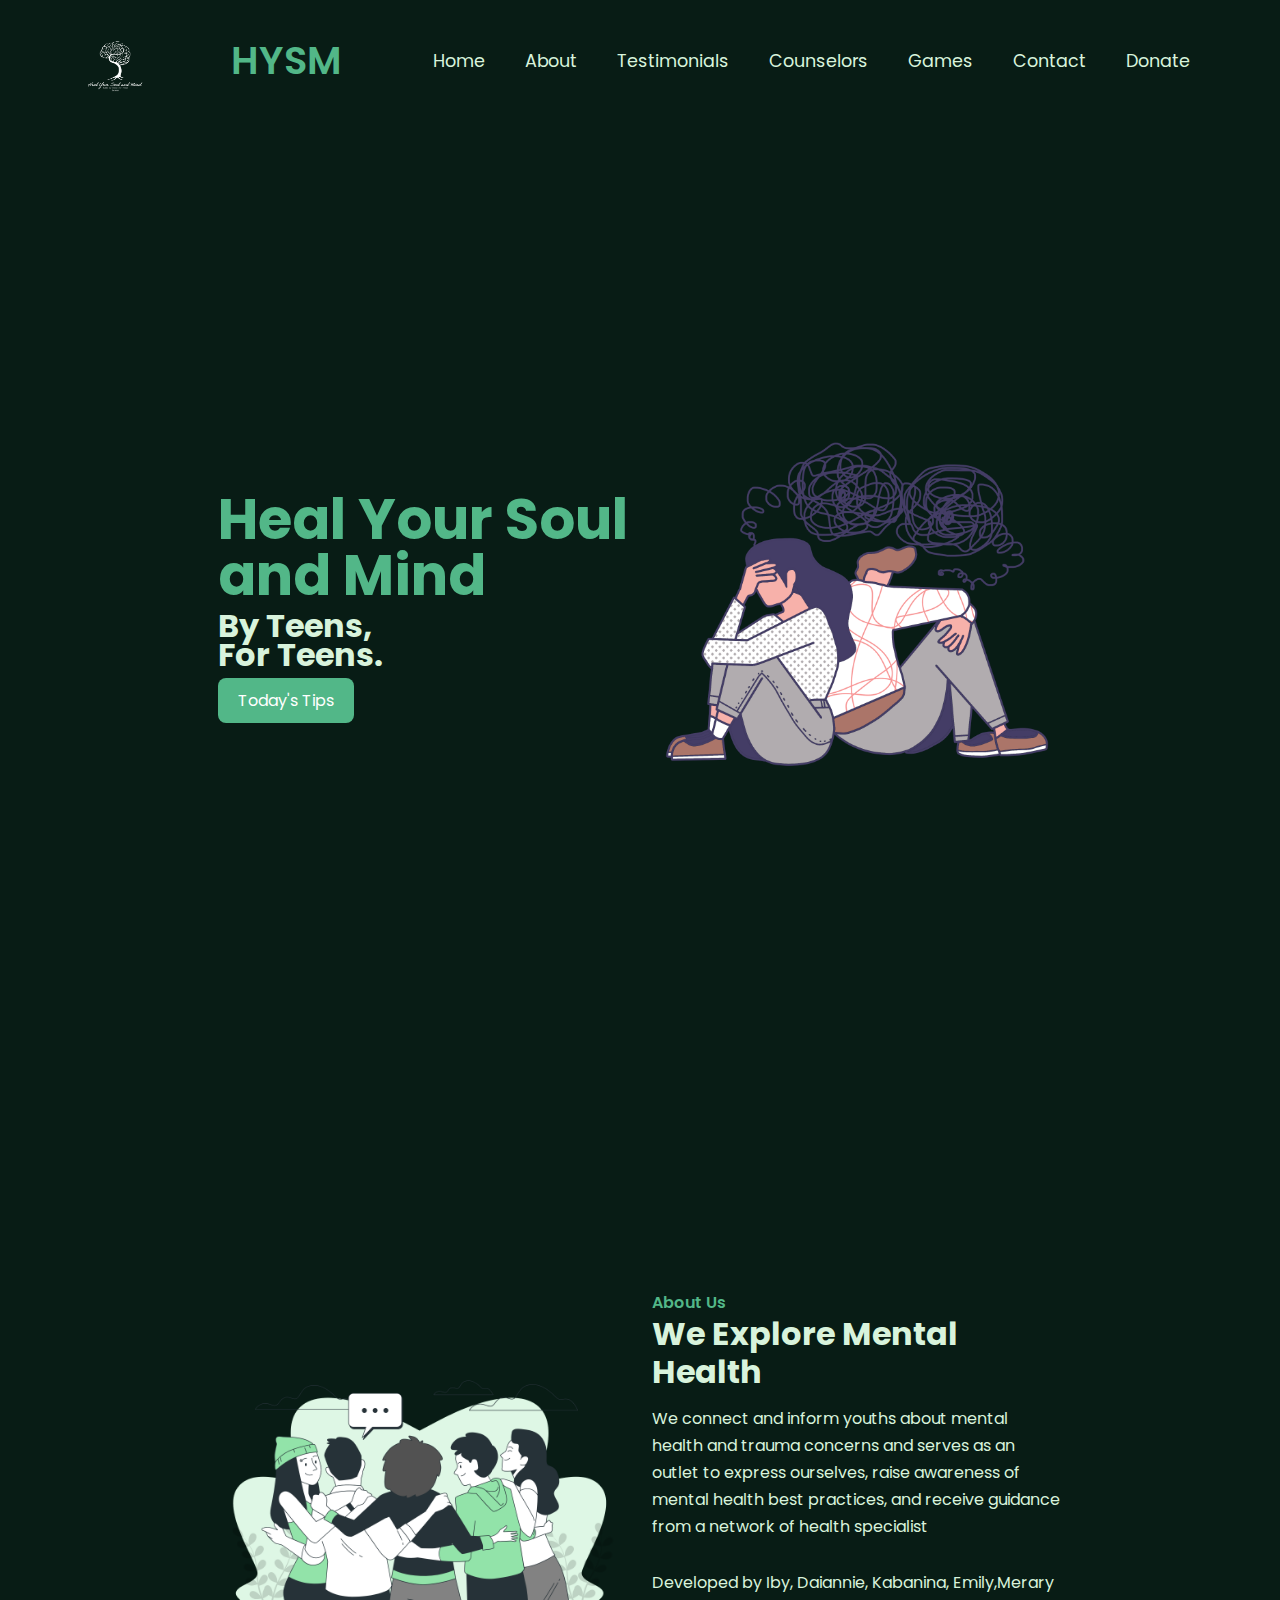
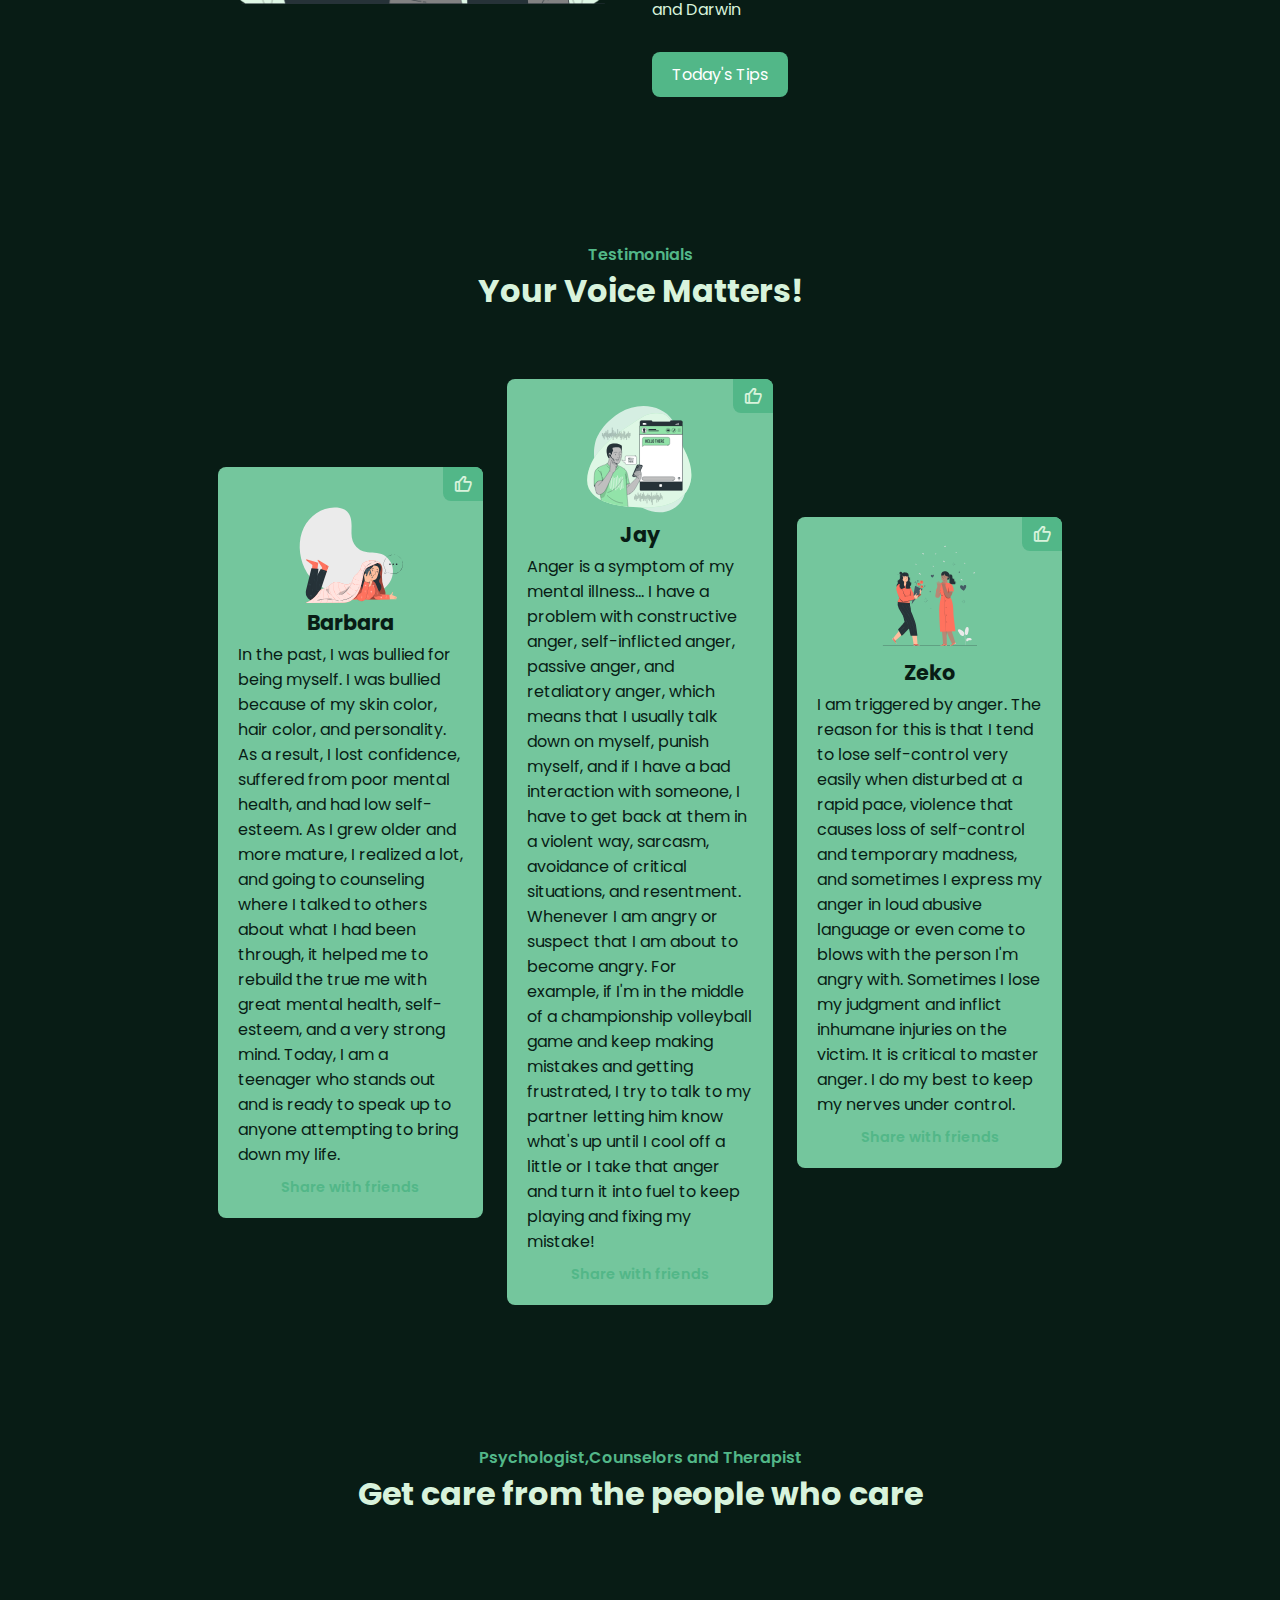
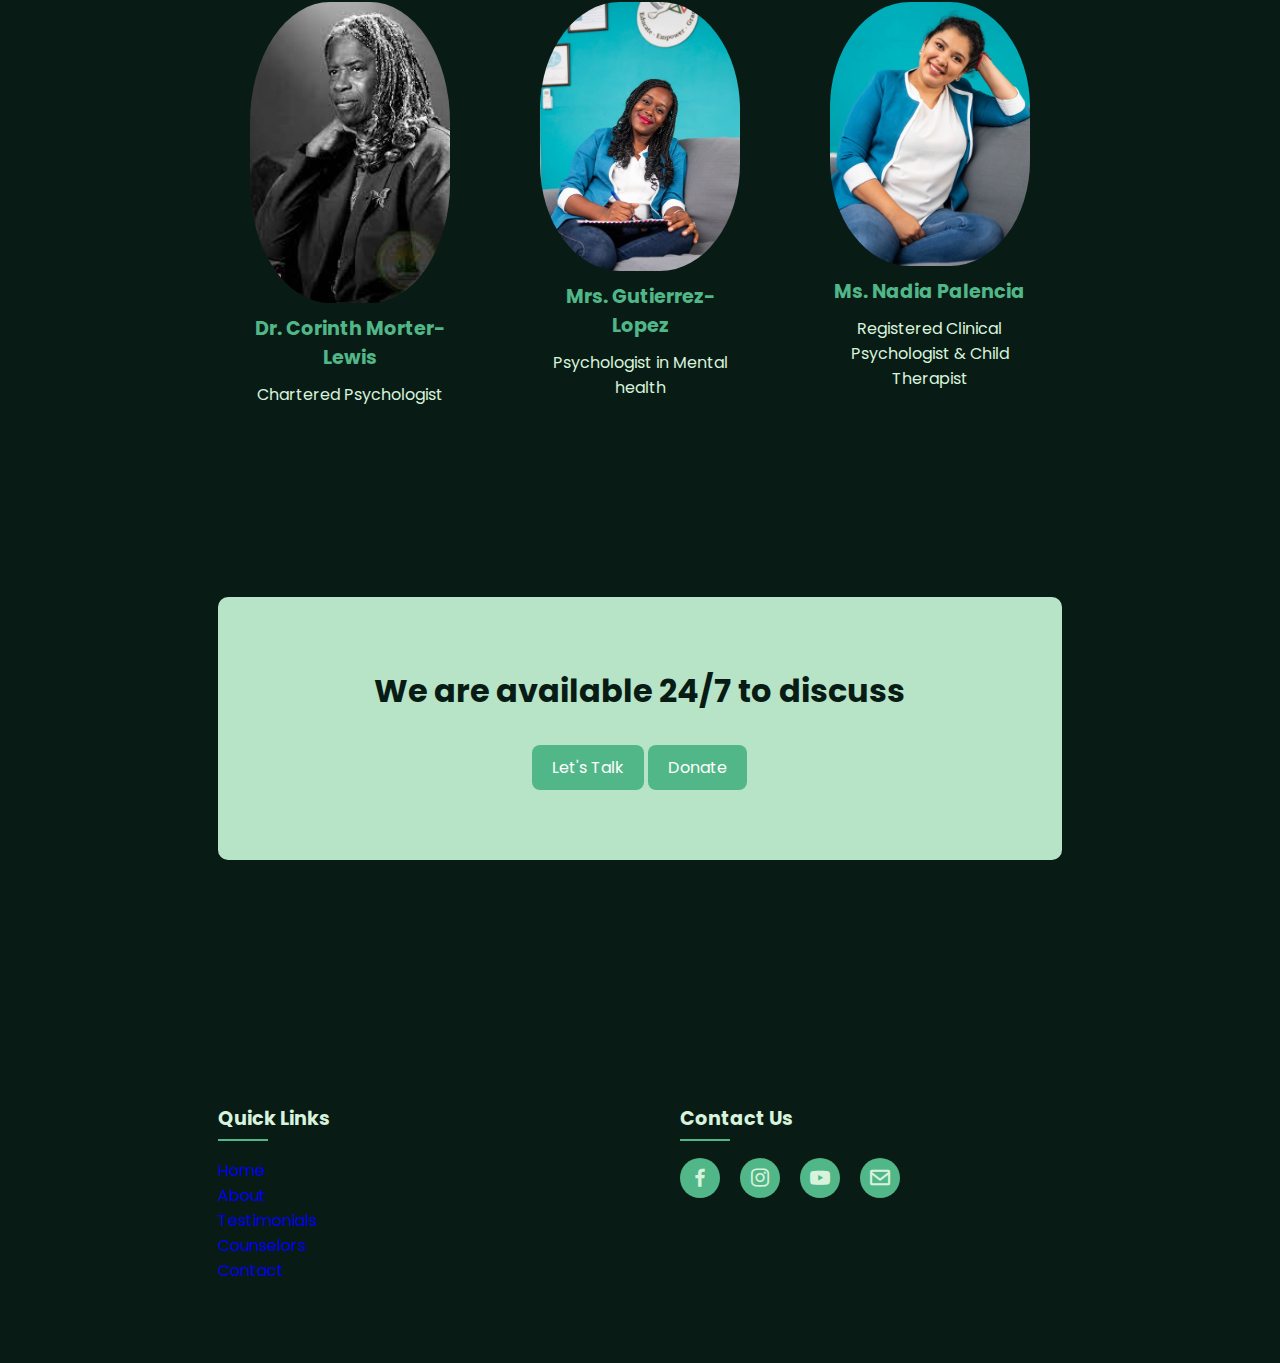
<file: index.html>
<!DOCTYPE html>
<html lang="en">
<head>
    <meta charset="UTF-8">
    <meta http-equiv="X-UA-Compatible" content="IE=edge">
    <meta name="viewport" content="width=device-width, initial-scale=1.0">
    <title>HYSM</title>
    <link rel="stylesheet" href="style.css">
    <link rel="stylesheet"
  href="https://unpkg.com/boxicons@latest/css/boxicons.min.css">
  <link rel="preconnect" href="https://fonts.googleapis.com">
<link rel="preconnect" href="https://fonts.gstatic.com" crossorigin>
<link href="https://fonts.googleapis.com/css2?family=Poppins:ital,wght@0,100;0,200;0,300;0,400;0,500;0,600;0,700;0,800;0,900;1,100;1,200;1,300;1,400;1,500;1,600;1,700;1,800;1,900&display=swap" rel="stylesheet">
</head>
<body>
    <header>
        <img src="img/hysm-logo.png" alt="hysm-logo">
        <a href="#home" class="logo"> HYSM</a>
        
        <div class="bx bx-menu" id="menu-icon"></div>
        <ul class="navbar">
            <li><a href="#home">Home</a></li>
            <li><a href="#about">About</a></li>
            <li><a href="#testimonial">Testimonials</a></li>
            <li><a href="#counselor">Counselors</a></li>
            <li><a href="games.html">Games</a></li> 
            <li><a href="#contact">Contact</a></li>  
            <li><a href="donation.html">Donate</a></li>          
        </ul>
    </header>

    <!--Home Section-->
    <section class="home" id="home">
        <div class="home-text">
            <h1>Heal Your Soul and Mind</h1>
            <h2>By Teens, <br> For Teens.</h2>
            <a href="#testimonial" class="btn">Today's Tips</a>
        </div>
        <div class="home-img">
            <img src="img/home-health.png" alt="home-health">
        </div>
    </section>

    <!--About Section-->
    <section class="about" id="about">
        <div class="about-img">
            <img src="img/about-group.png" alt="about-img">
        </div>
        <div class="about-text">
            <span>About Us</span>
            <h2>We Explore Mental Health </h2>
            <p>We connect and inform youths about mental health and trauma concerns and serves as an outlet to express ourselves, raise awareness of mental health best practices, and receive guidance from a network of health specialist</p>
            <p>Developed by Iby, Daiannie, Kabanina, Emily,Merary and Darwin </p>
            <a href="#testimonial" class="btn">Today's Tips</a>
        </div>

    </section>

    <!--Testimonials Section-->
    <section class="testimonial" id="testimonial">
        <div class="heading">
            <span>Testimonials</span>
            <h2> Your Voice Matters!</h2>
        </div>
        <div class="testimonial-container">
            <div class="box">
                <div class="box-img">
                    <img src="img/testimonial1.svg" alt="testimonial1">
                </div>
                <h2>Barbara</h2>
                <h3>In the past, I was bullied for being myself. I was bullied because of my skin color, hair color, and personality.
                    As a result, I lost confidence, suffered from poor mental health, and had low self-esteem.
                    As I grew older and more mature, I realized a lot, and going to counseling where I talked to others about what I had been through, it helped me to rebuild the true me with great mental health, self-esteem, and a very strong mind. Today, I am a teenager who stands out and is ready to speak up to anyone attempting to bring down my life.</h3>
                <span>Share with friends</span>
                <i class='bx bx-like'></i>
            </div>
            <div class="box">
                <div class="box-img">
                    <img src="img/testimonial2.svg" alt="testimonial2">
                </div>
                <h2>Jay</h2>
                <h3>Anger is a symptom of my mental illness... I have a problem with constructive anger, self-inflicted anger, passive anger, and retaliatory anger, which means that I usually talk down on myself, punish myself, and if I have a bad interaction with someone, I have to get back at them in a violent way, sarcasm, avoidance of critical situations, and resentment. Whenever I am angry or suspect that I am about to become angry. For example, if I'm in the middle of a championship volleyball game and keep making mistakes and getting frustrated, I try to talk to my partner letting him know what's up until I cool off a little or I take that anger and turn it into fuel to keep playing and fixing my mistake!</h3>
                <span>Share with friends</span>
                <i class='bx bx-like'></i>
            </div>
            <div class="box">
                <div class="box-img">
                    <img src="img/testimonial3.svg" alt="testimonial3">
                </div>
                <h2>Zeko</h2>
                <h3>I am triggered by anger. The reason for this is that I tend to lose self-control very easily when disturbed at a rapid pace, violence that causes loss of self-control and temporary madness, and sometimes I express my anger in loud abusive language or even come to blows with the person I'm angry with. Sometimes I lose my judgment and inflict inhumane injuries on the victim. It is critical to master anger. I do my best to keep my nerves under control.</h3>
                <span>Share with friends</span>
                <i class='bx bx-like'></i>
            </div>
        </div>
    </section>
    <!--Counselor's Section Happie-->
    <section class="counselor" id="counselor">
        <div class="heading">
            <span>Psychologist,Counselors and Therapist</span>
            <h2>Get care from the people who care</h2>
        </div>
        <div class="counselor-container">
            <div class="c-box">
                <img src="img/corinth.jpg" alt="doctor1">
                <h3>Dr. Corinth Morter-Lewis</h3>
                <p>Chartered Psychologist</p>
            </div>
            <div class="c-box">
                <img src="img/lopez.jpg" alt="doctor2">
                <h3>Mrs. Gutierrez-Lopez</h3>
                <p>Psychologist in Mental health</p>
            </div>
            <div class="c-box">
                <img src="img/nadia.jpg" alt="doctor3">
                <h3>Ms. Nadia Palencia</h3>
                <p>Registered Clinical Psychologist & Child Therapist</p>
            </div>
        </div>
    </section>
    <!--Action-->
    <section class="action">
        <h2>We are available 24/7 to discuss</h2>
        <a href="#contact" class="btn">Let's Talk</a>
        <a href="donation.html" class="btn">Donate</a>

    </section>

      <!--footer section-->
    <section id="contact">
        <div class="footer"> 
            <div class="main">
                <div class="col">
                    <h4>Quick Links</h4>
                    <li><a href="#home">Home</a></li>
                    <li><a href="#about">About</a></li>
                    <li><a href="#testimonial">Testimonials</a></li>
                    <li><a href="#counselor">Counselors</a></li>
                    <li><a href="#contact">Contact</a></li>  
                </div>
                <div class="col">
                    <h4>Contact Us</h4>
                    <div class="social">
                        <a href="#"><i class='bx bxl-facebook'></i></a>
                        <a href="#"><i class='bx bxl-instagram'></i></a>
                        <a href="#"><i class='bx bxl-youtube' ></i></a>
                        <a href="#"><i class='bx bx-envelope' ></i></a>
                        
                    </div>
                     
                </div>

            </div>

        </div>

    </section>

    <!--JS page    -->
    <script type="text/javascript" src="script.js"></script>


</body>
</html>
</file>
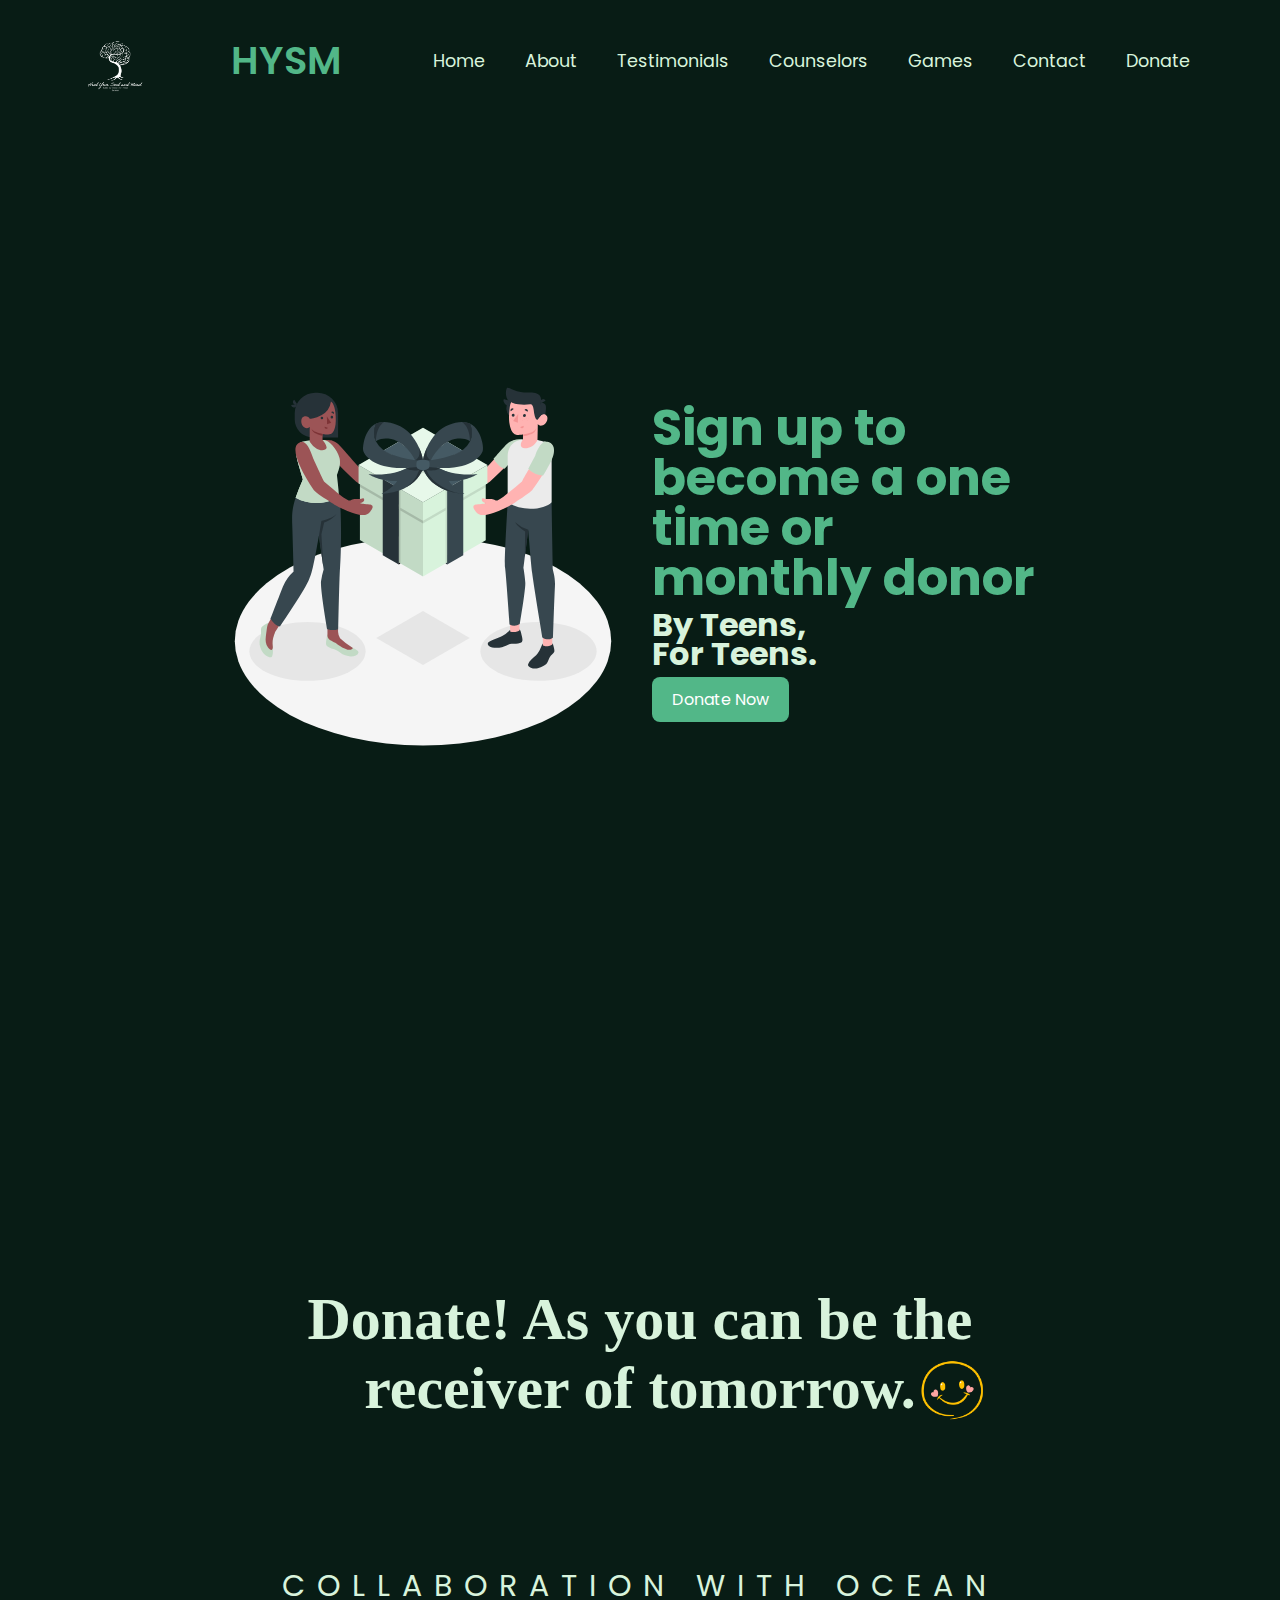
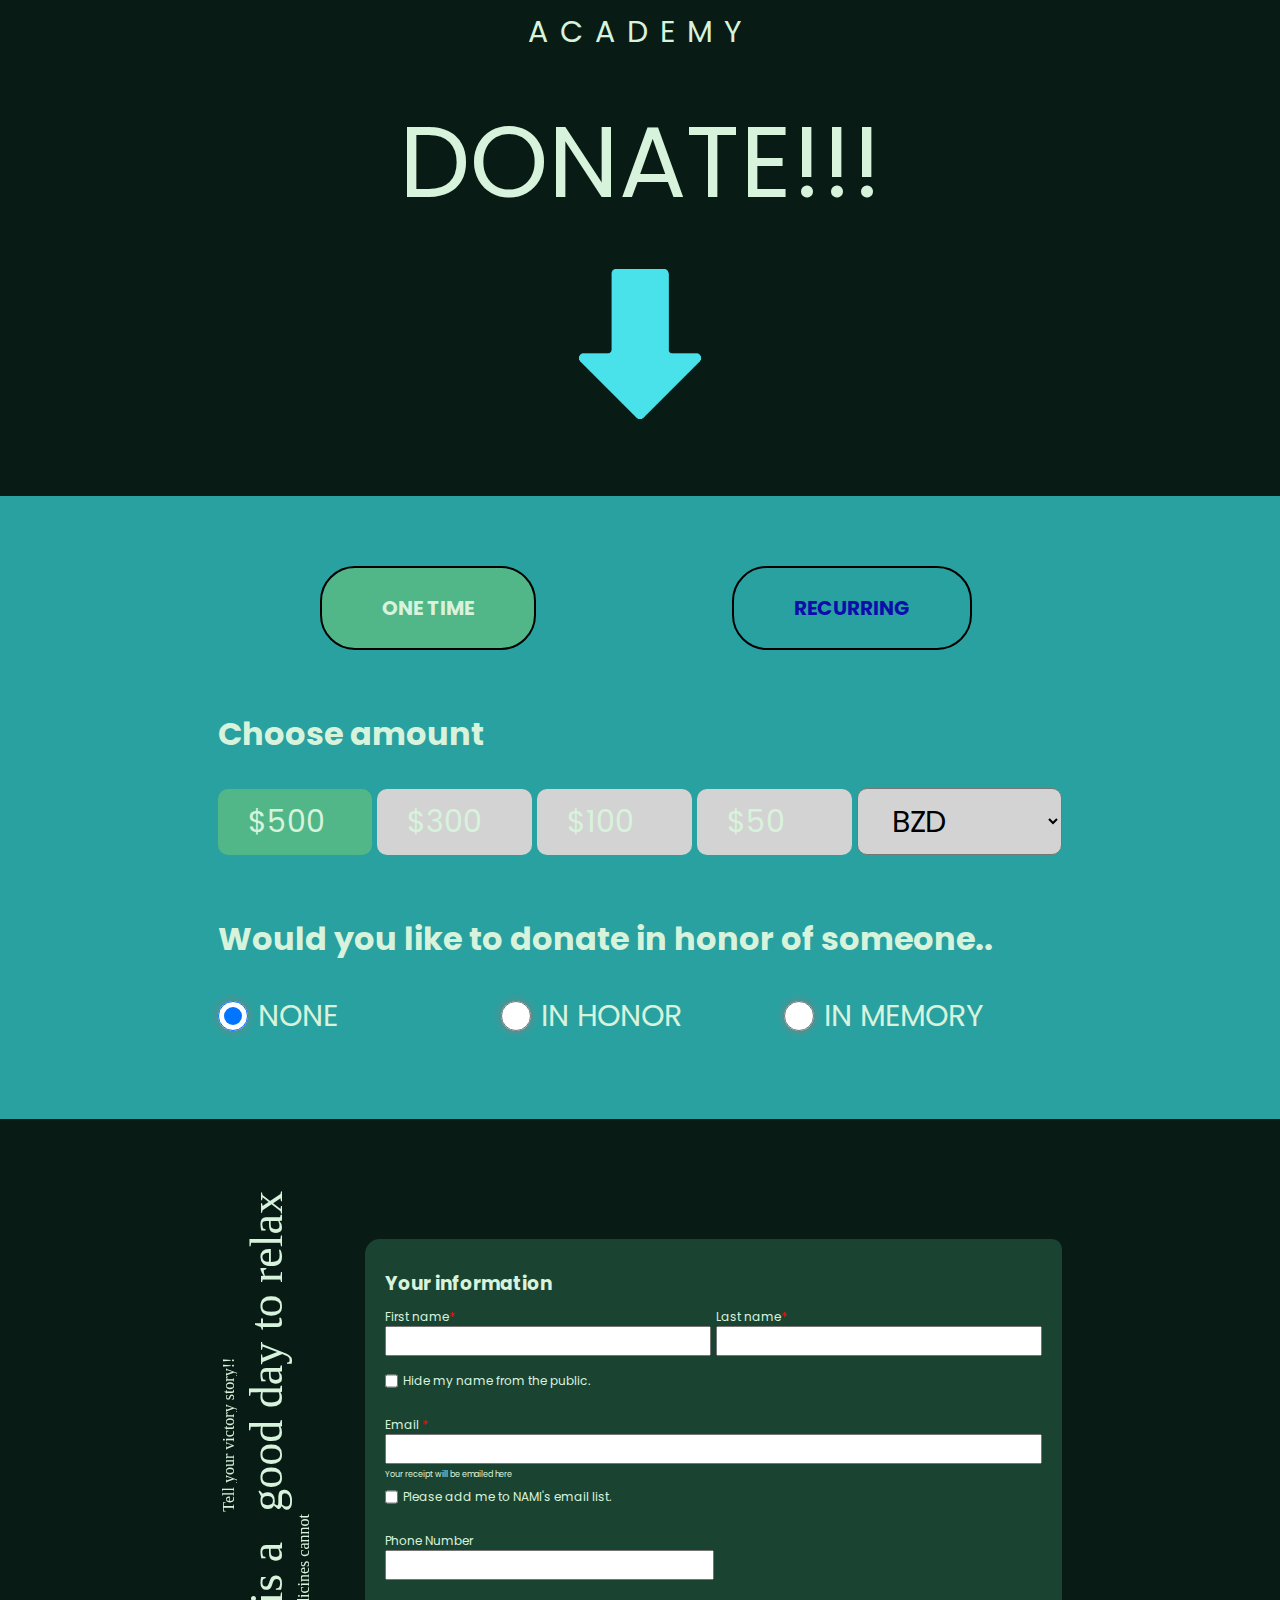
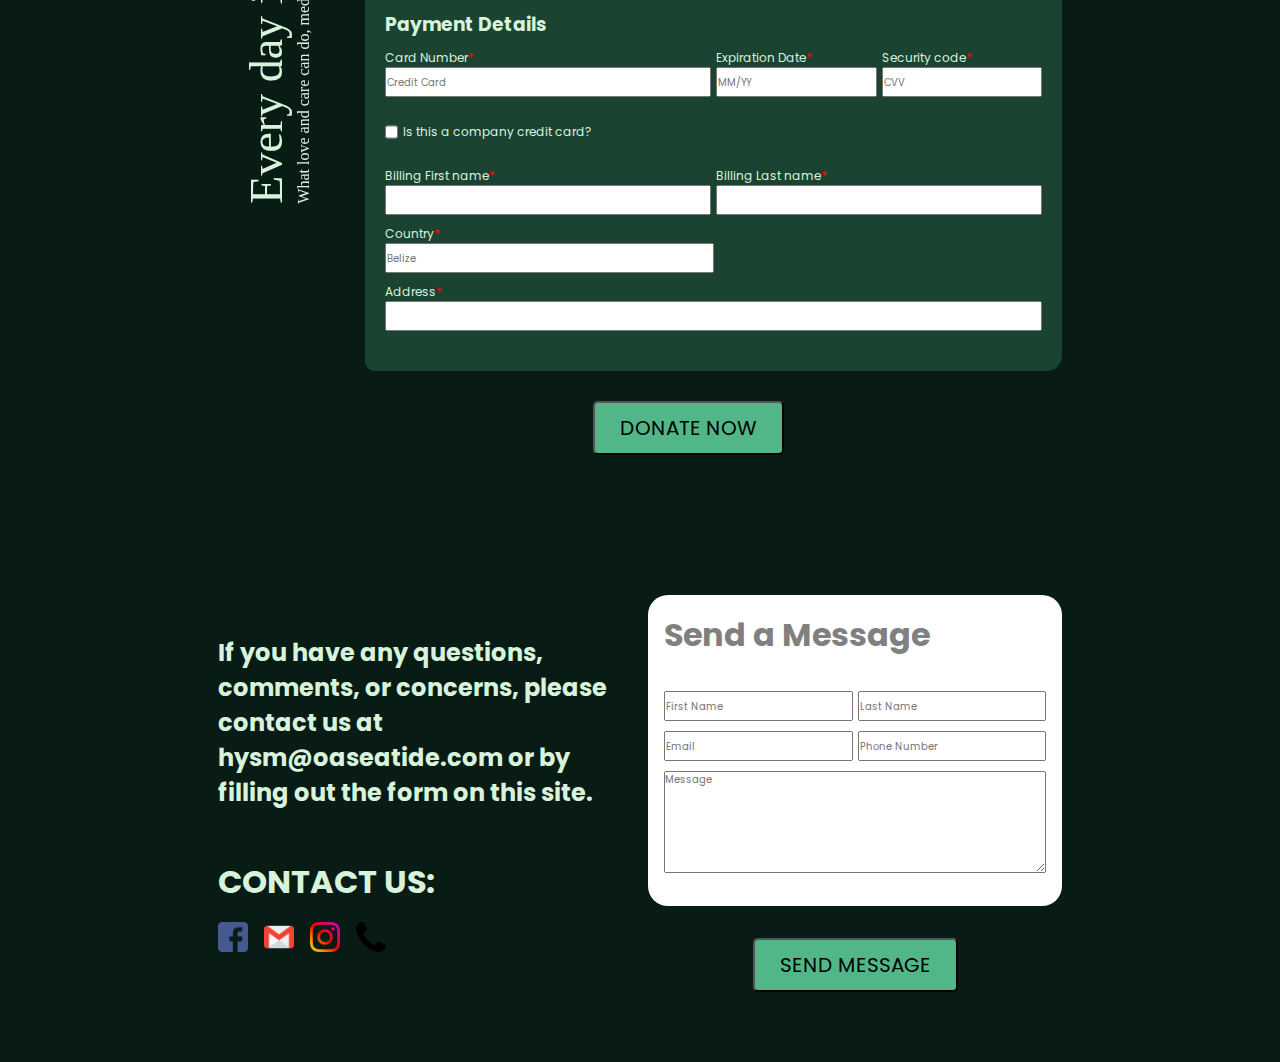
<file: donation.html>
<!DOCTYPE html>
<html lang="en">
<head>
  <meta charset="UTF-8">
  <meta http-equiv="X-UA-Compatible" content="IE=edge">
  <meta name="viewport" content="width=device-width, initial-scale=1.0">
  <title>Donation</title>
  <link rel="stylesheet" href="style.css">
  <link rel="preconnect" href="https://fonts.googleapis.com">
<link rel="preconnect" href="https://fonts.gstatic.com" crossorigin>
<link href="https://fonts.googleapis.com/css2?family=Poppins:ital,wght@0,100;0,200;0,300;0,400;0,500;0,600;0,700;0,800;0,900;1,100;1,200;1,300;1,400;1,500;1,600;1,700;1,800;1,900&display=swap" rel="stylesheet">
</head>
<body>
    <!--Nav-->
    <header>
      <img src="img/hysm-logo.png" alt="hysm-logo">
      <a href="index.html" class="logo"> HYSM</a>
        <div class="bx bx-menu" id="menu-icon"></div>
        <ul class="navbar">
            <li><a href="index.html">Home</a></li>
            <li><a href="index.html">About</a></li>
            <li><a href="index.html">Testimonials</a></li>
            <li><a href="index.html">Counselors</a></li>
            <li><a href="games.html">Games</a></li> 
            <li><a href="index.html">Contact</a></li>  
            <li><a href="donation.html">Donate</a></li>          
        </ul>
    </header>
  <!-- <main> -->
    <!--Home Section-->
    <section class="intro" id="intro">
        <div class="intro-img">
            <img src="img/gift.svg" alt="gift-picture">
        </div>
        <div class="content intro-text">
            <h1>Sign up to become a one time or monthly donor</h1>
            <h2>By Teens, <br> For Teens.</h2>
            <a href="#donation-info" class="btn">Donate Now</a>
        </div>
        
    </section>
    <!-- 2: phrase -->
    <section class="phrase">
      <div class="content">
        <p class="content__phrase">Donate! As you can be the receiver of tomorrow.
          <img src="img/smiley.png" alt="smiley">
      </div>
    </section>
    <!-- 3: collaboration -->
    <section class="collaboration">
      <div class="content">
        <p>COLLABORATION WITH OCEAN ACADEMY</p>
        <p>DONATE!!!</p>
        <img src="img/down-arrow-blue.png" alt="arrow-down-blue">
      </div>
    </section>

    <!-- 4: donation info -->
    <section class="donation-info" id="donation-info">
      <div class="content">
        <form action="">
        <div class="subscription input-group">
          <div class="input-box">
            <input type="radio" id="one-time" class="radio" name="subscription__type" checked>
            <label for="one-time">ONE TIME</label>
          </div>
          <div class="input-box">
            <input type="radio" id="recurring" class="radio" name="subscription__type">
            <label for="recurring">RECURRING</label>
          </div>        
        </div>

        <h1>Choose amount</h1>
        <div class="currency input-group">
          <div class="input-box">
            <input type="radio" id="five-hundred" class="radio" name="currency__value" checked>
            <label for="five-hundred">$500</label>
          </div>
          <div class="input-box">
            <input type="radio" id="three-hundred" class="radio" name="currency__value">
            <label for="three-hundred">$300</label>
          </div>  
          <div class="input-box">
            <input type="radio" id="one-hundred" class="radio" name="currency__value">
            <label for="one-hundred">$100</label>
          </div>  
          <div class="input-box">
            <input type="radio" id="fifty" class="radio" name="currency__value">
            <label for="fifty">$50</label>
          </div>        
          
          <select class="currency_type input-box">
            <option value="bzd">BZD</option>
            <option value="usd">USD</option>
            <option value="other">Other</option>
          </select>
        </div>

        <h1>Would you like to donate in honor of someone..</h1>
        <div class="donation-type input-group">
          <div class="input-box">
            <input type="radio" id="none" name="donation-type__description" checked>
            <label for="none">NONE</label>
          </div>
          <div class="input-box">
            <input type="radio" id="honor" name="donation-type__description">
            <label for="honor">IN HONOR</label>
          </div class="input-box">     
          <div class="input-box">
            <input type="radio" id="memory" name="donation-type__description">
            <label for="memory">IN MEMORY</label>
          </div>   
        </div>
        </form>  
      </div>
    </section>

    <!-- 5: donator info -->
    <section class="donator-info">
      <div class="content">
        <aside class="vertical">
          <table>
            <tr>
              <td class="vertical-text col-1">Tell your victory story!!</td>
              <td class="vertical-text col-2"> good day to relax</td>
              <td></td>
            </tr>
            <tr>
              <td></td>
              <td class="vertical-text col-2">Every day is a</td>
              <td class="vertical-text col-3">What love and care can do, medicines cannot</td>
            </tr>
          </table>          
        </aside>

       
        <form action="">
          <div class="donator-info__form-content">
            <h3 class="your-info">Your information</h3>
            <div class="donator-info__form-information">
              <div class="input-group">
                <div class="input-box">
                  <label for="fname">
                    First name<span class="asterisk">*</span>
                  </label><br>
                  <input type="text" id="fname" name="fname" value="" required>
                </div>
                <div class="input-box">
                  <label for="lname">
                    Last name<span class="asterisk">*</span>
                  </label><br>
                  <input type="text" id="lname" name="lname" value="" required>
                </div>
              </div>
              <div class="input-group">        
                <div class="input-box-single">
                  <input type="checkbox" id="hide-name" name="hide-name" value="">
                  <label for="hide-name"> Hide my name from the public. </label>
                </div>
              </div>
              <!-- <div></div> -->
              <div class="donator-info__form-email input-box">
                <label for="email">
                  Email <span class="asterisk">*</span>
                </label><br>
                <input type="text" id="email" name="email" value="" required><br>
                <span class="receipt-text">Your receipt will be emailed here</span>
              </div>
              <div class="input-group">
                <div class="input-box-single">
                  <input type="checkbox" id="add-me" name="add-me" value="">
                  <label for="add-me"> Please add me to NAMI's email list.</label>
                </div> 
              </div>
              <div class="input-group">
                <div class="input-box">
                  <label for="tel">Phone Number</label><br>
                  <input type="tel" id="tel" name="" value="" class="single">            
                </div> 
              </div>        
            </div>

            <h3 class="payment-details">Payment Details</h3>
            <div class="donator-info__form-payment">
              <div class="input-group">
                <div class="input-box">
                  <label for="fname">
                    Card Number<span class="asterisk">*</span>
                  </label><br>
                  <input type="text" id="card-name" name="card-name" 
                    placeholder="Credit Card" required>
                </div>
                <div class="input-box input-group">
                  <div class="input-box">
                    <label for="expiration-date">
                      Expiration Date<span class="asterisk">*</span>
                    </label><br>
                    <input type="text" id="expiration-date" name="" 
                      placeholder="MM/YY" required>
                  </div>
                  <div class="input-box">
                    <label for="security-code"> 
                      Security code<span class="asterisk">*</span>
                    </label><br>
                    <input type="text" id="security-code" name="" 
                    placeholder="CVV" required>
                  </div>
                </div>
              </div>
              <div class="input-group">
                <div class="input-box-single">
                  <input type="checkbox" id="company-cc" name="" value="">
                  <label for="company-cc"> Is this a company credit card? </label>
                </div>
              </div>
              <div class="input-group">
                <div class="input-box">
                  <label for="billing-fname">
                    Billing First name<span class="asterisk">*</span>
                  </label><br>
                  <input type="text" id="billing-fname" name="" value="" required>
                </div>
                <div class="input-box">
                  <label for="billing-lname">
                    Billing Last name<span class="asterisk">*</span>
                  </label><br>
                  <input type="text" id="billing-lname" name="" value="" required>
                </div>
              </div>
              <div class="input-group">
                <div class="input-box">
                  <label for="country">
                    Country<span class="asterisk">*</span>
                  </label><br>
                  <input type="text" id="country" name="" class="single"
                    placeholder="Belize" required>
                </div>
              </div>
              <div class="input-group">
                <div class="input-box">
                  <label for="address">
                    Address<span class="asterisk">*</span>
                  </label><br>
                  <input type="text" id="address" name="" value="" required>
                </div>
              </div>
            </div>
          </div>
          <div class="button-container">
            <button class="donate-btn" type="submit" value="Submit">DONATE NOW</button>
          </div>             
        </form>        
      </div>
    </section>

    <!-- 6: contact details -->
    <section class="contact-detail">
      <div class="content">
        <div class="contact-detail__left">
          <h2> If you have any questions, comments, or concerns, please contact us at hysm@oaseatide.com or by filling out the form on this site.
          </h2>
          <div>
            <h1>CONTACT US:</h1>
            <p class="contact-detail__icons">
              <img src="img/facebook.png" alt="facebook">
              <img src="img/gmail.png" alt="gmail">
              <img src="img/instagram.png" alt="instagram">
              <img src="img/telephone-handle-silhouette.png" alt="phone">
            </p>
          </div>
        </div>

        <div>
        <form action="" method="post" class="contact-detail__right">
          <div class="contact-detail__form-content">
            <h1>Send a Message</h1>
            <div class="input-group">
              <div class="input-box" >              
                <input type="text" id="contact-fname" name="contact-fname" 
                  value="" placeholder="First Name" required>
              </div>
              <div class="input-box">              
                <input type="text" id="contact-lname" name="contact-lname" 
                  value="" placeholder="Last Name" required>
              </div>
            </div>
            <div class="input-group">
              <div class="input-box">              
                <input type="text" id="contact-email" name="contact-email" 
                  value="" placeholder="Email" required>
              </div>
              <div class="input-box">          
                <input type="tel" id="tel" name="contact-tell" value=""  
                  placeholder="Phone Number">            
              </div> 
            </div>
            <div class="input-group">
              <div class="input-box">              
                <textarea name="contact-message" id="contact-message"  rows="5" 
                  placeholder="Message" required></textarea>
              </div>
            </div>
          </div>
          <div class="button-container">
            <button class="send-btn" type="submit">SEND MESSAGE</button>
          </div>
        </form>
        </div>
      </div>
    </section>
  <!-- </main> -->

  <!--JS page    -->
  <script type="text/javascript" src="script.js"></script>
 
</body>
</html>
</file>
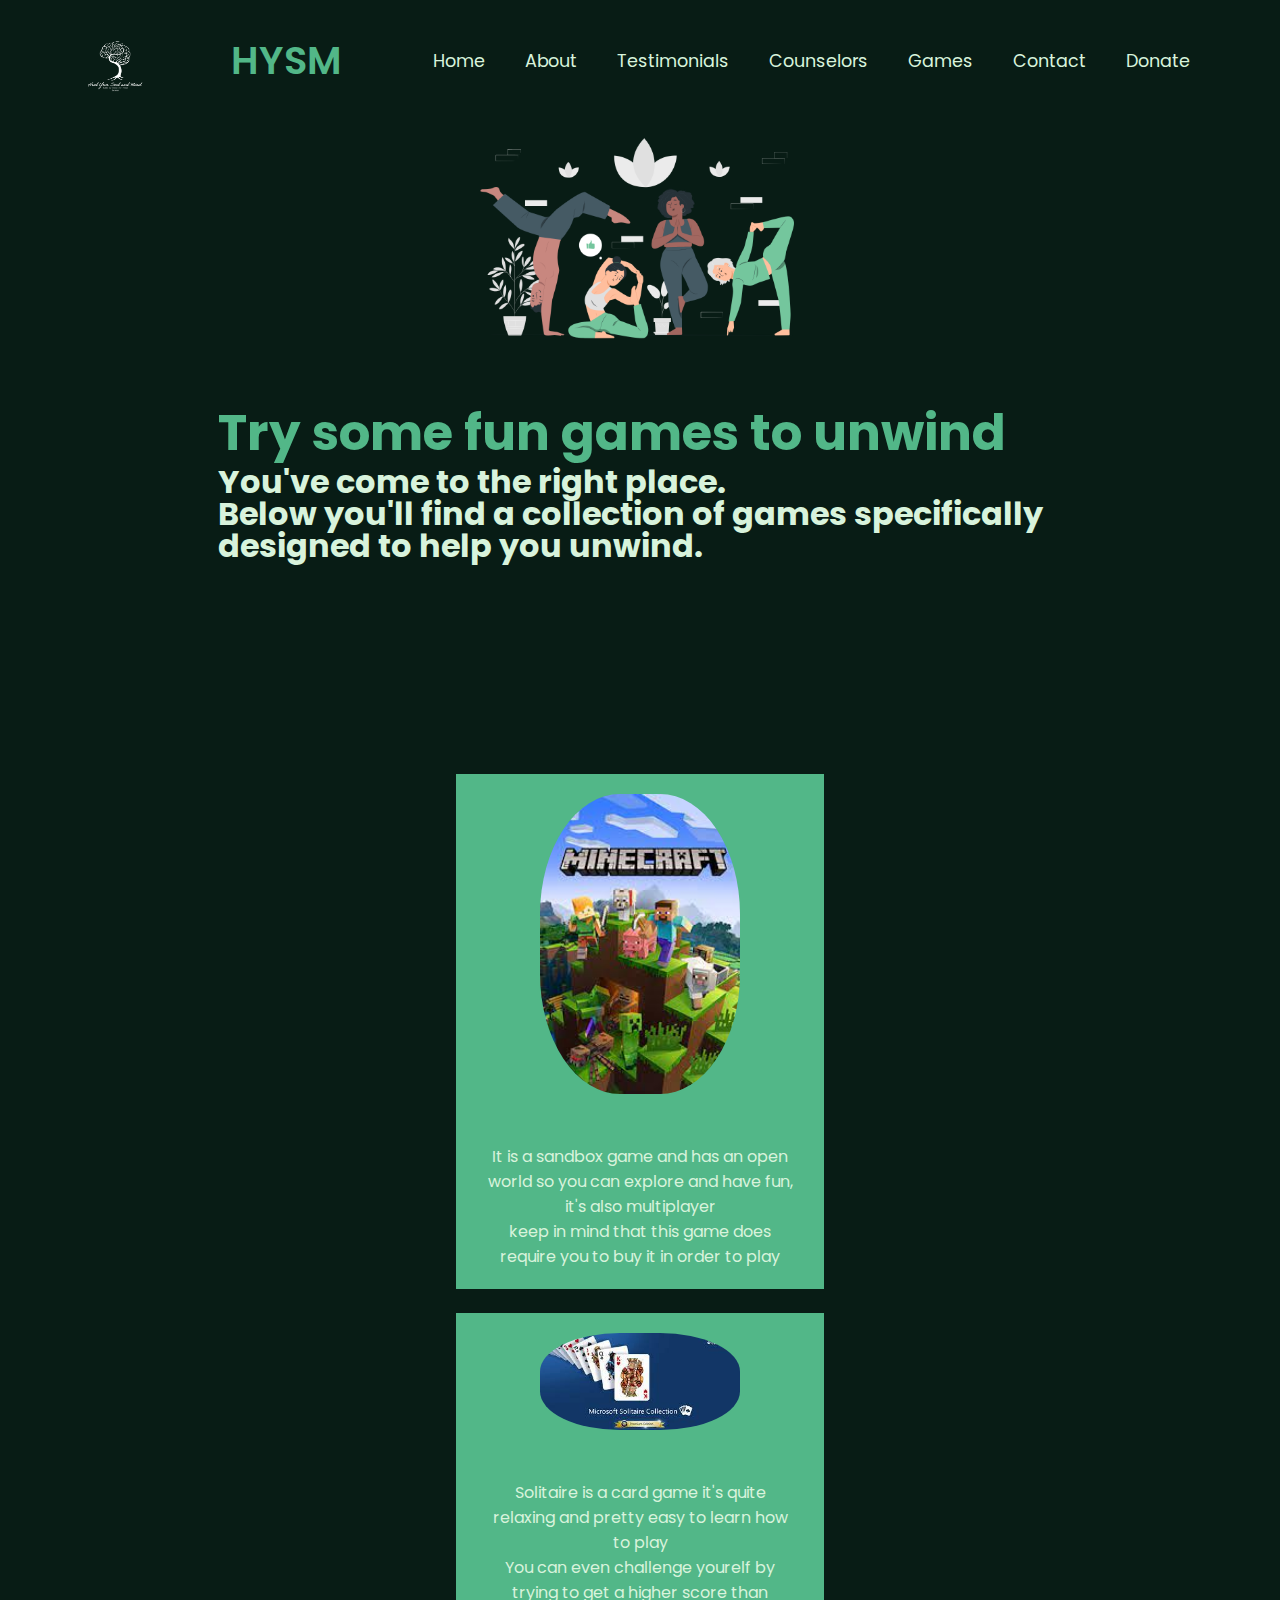
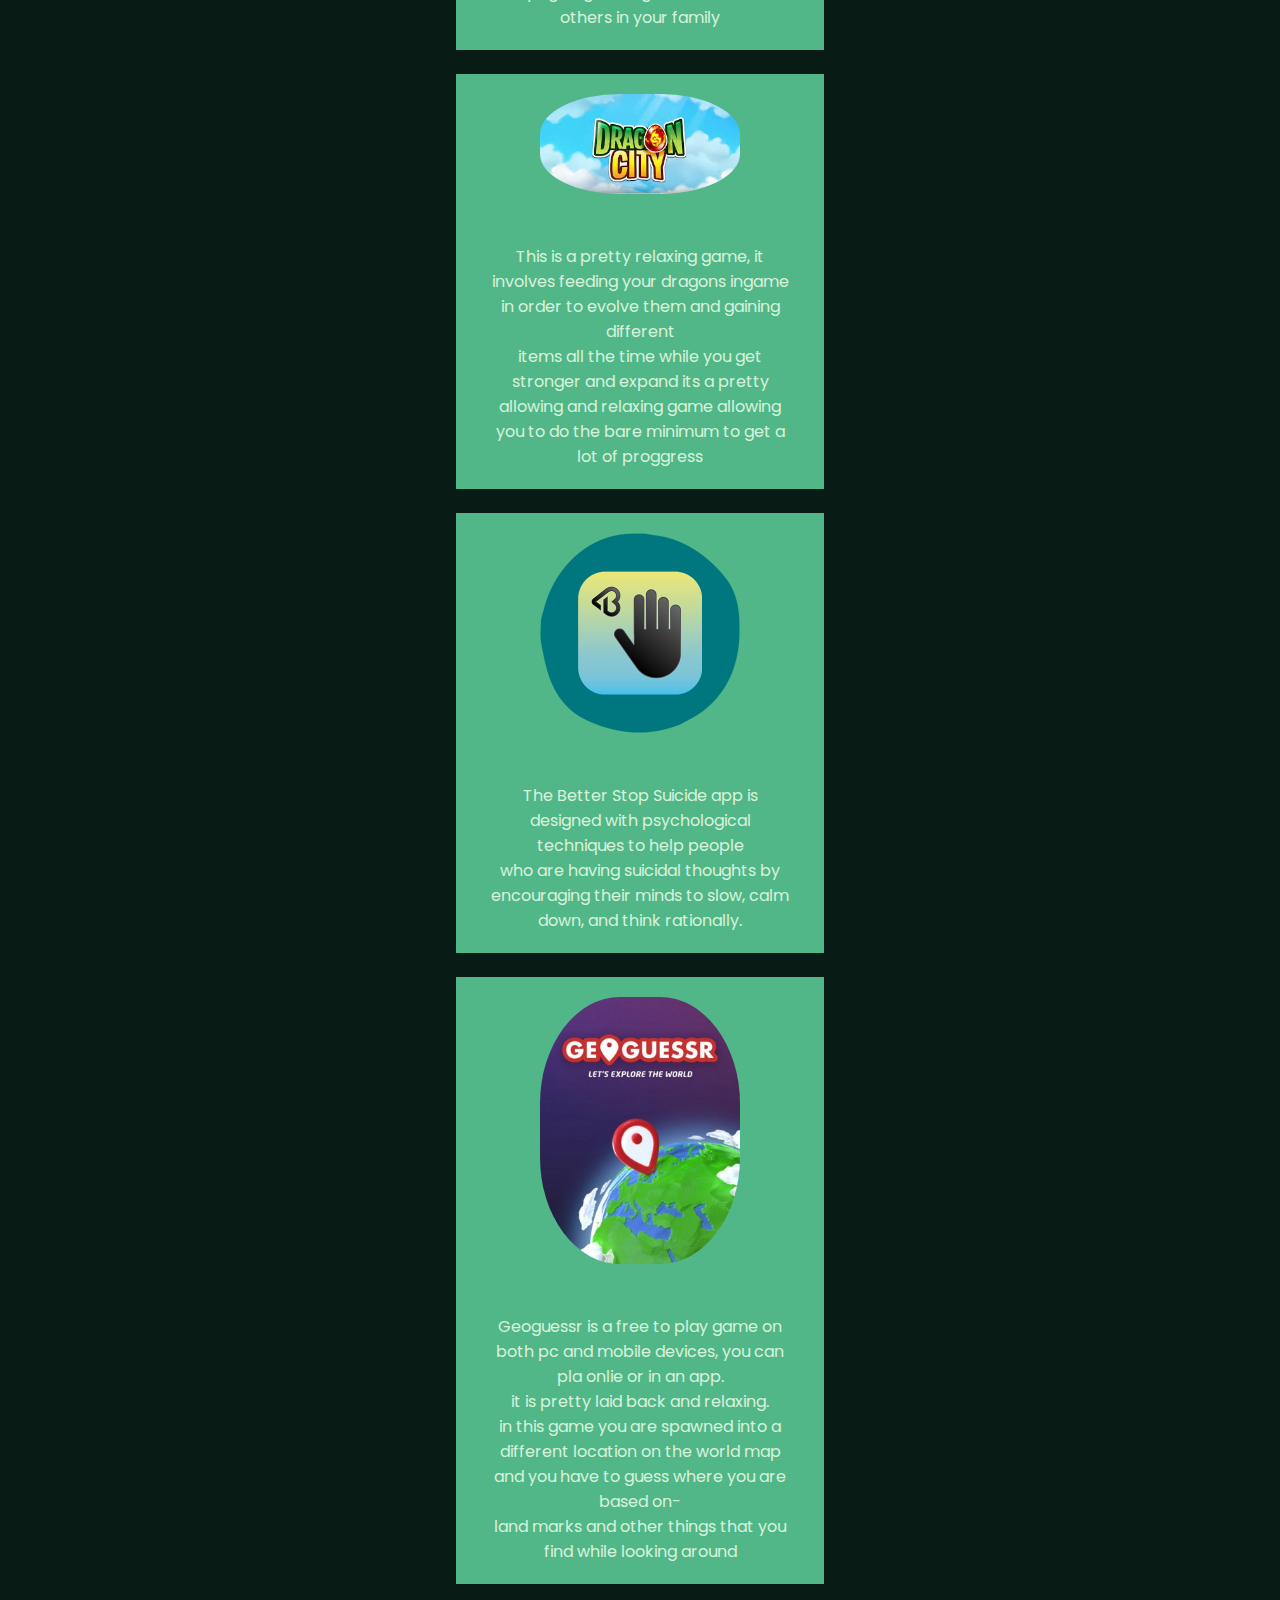
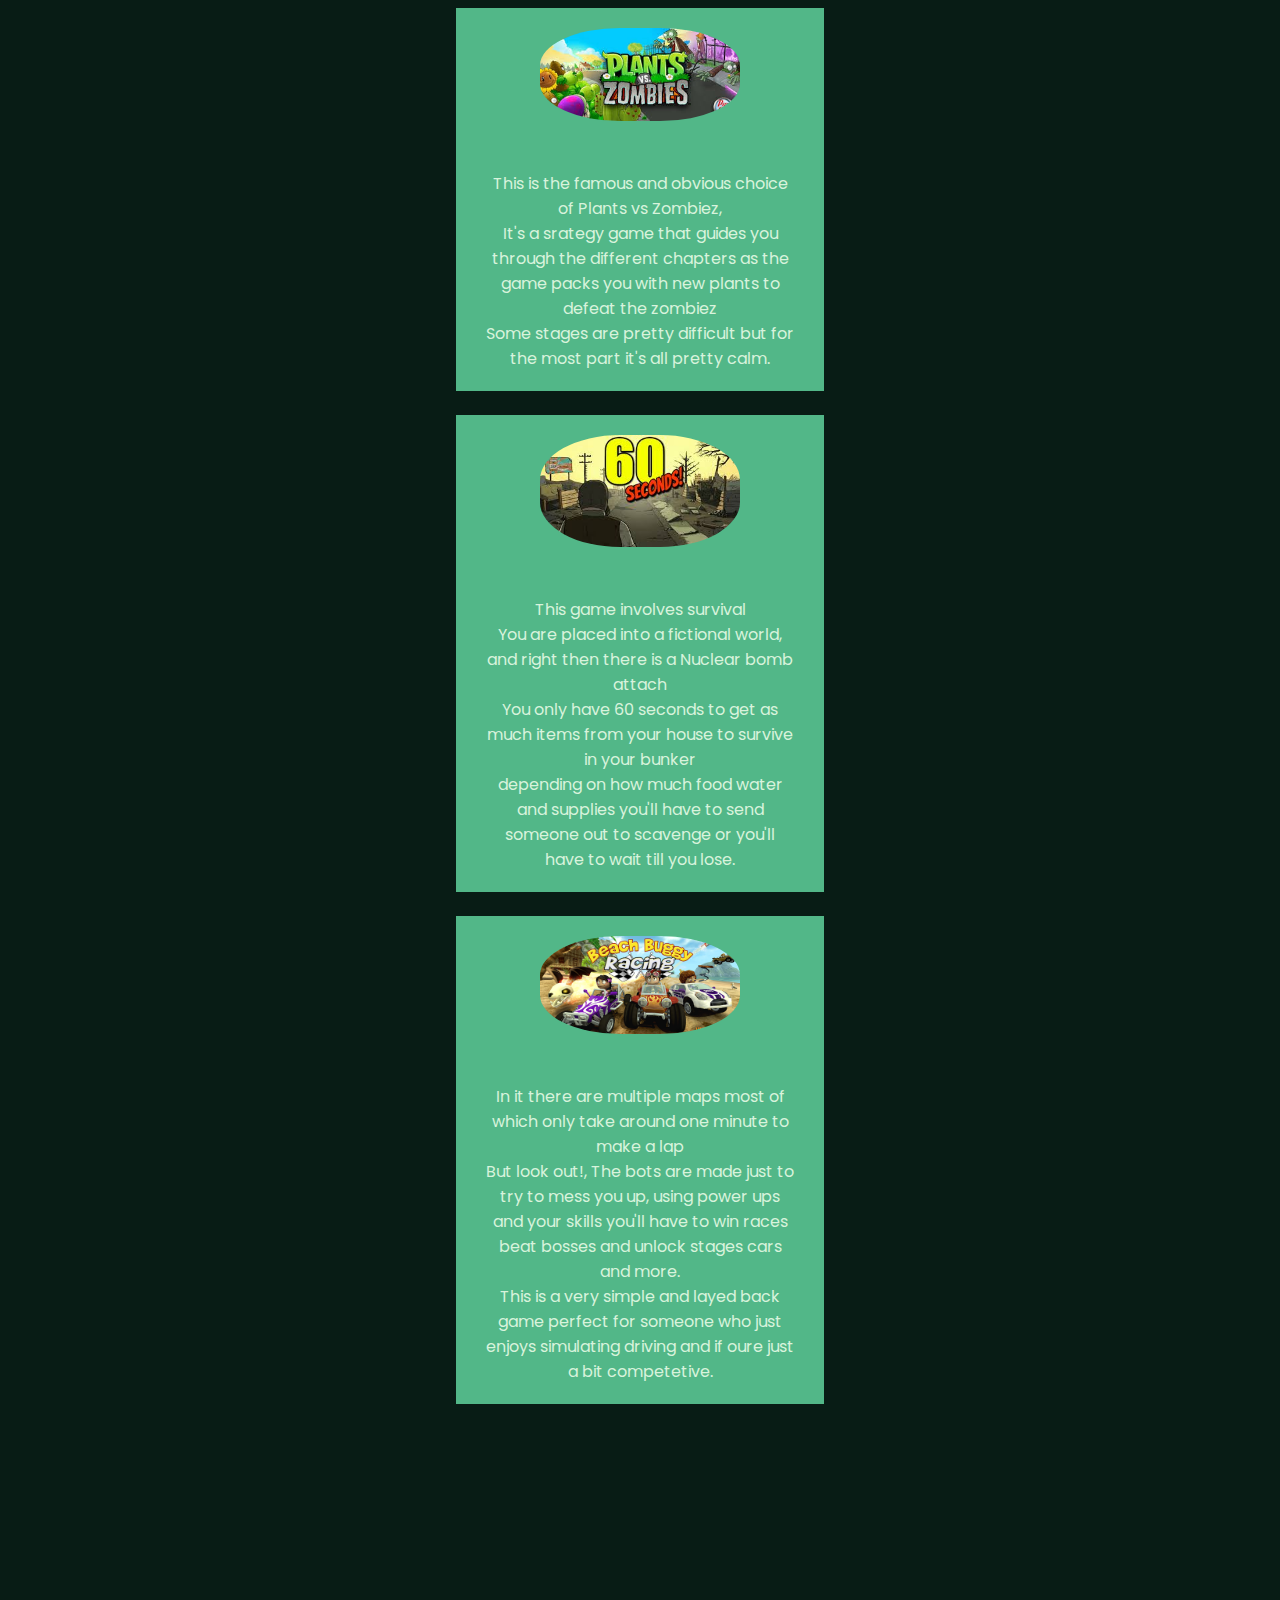
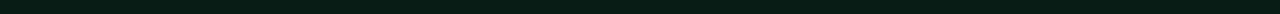
<file: games.html>
<!DOCTYPE html>
<html lang="en">
<head>
    <meta charset="UTF-8">
    <meta http-equiv="X-UA-Compatible" content="IE=edge">
    <meta name="viewport" content="width=device-width, initial-scale=1.0">
    <title>Game Zone</title>
    <link rel="stylesheet" href="style.css">
    <link rel="stylesheet"
  href="https://unpkg.com/boxicons@latest/css/boxicons.min.css">
  <link rel="preconnect" href="https://fonts.googleapis.com">
<link rel="preconnect" href="https://fonts.gstatic.com" crossorigin>
<link href="https://fonts.googleapis.com/css2?family=Poppins:ital,wght@0,100;0,200;0,300;0,400;0,500;0,600;0,700;0,800;0,900;1,100;1,200;1,300;1,400;1,500;1,600;1,700;1,800;1,900&display=swap" rel="stylesheet">
</head>
<body>
<!--Nav-->
<header>
    <img src="img/hysm-logo.png" alt="hysm-logo">
    <a href="index.html" class="logo"> HYSM</a>
      <div class="bx bx-menu" id="menu-icon"></div>
      <ul class="navbar">
          <li><a href="index.html">Home</a></li>
          <li><a href="index.html">About</a></li>
          <li><a href="index.html">Testimonials</a></li>
          <li><a href="index.html">Counselors</a></li>
          <li><a href="games.html">Games</a></li> 
          <li><a href="index.html">Contact</a></li>  
          <li><a href="donation.html">Donate</a></li>          
      </ul>
  </header>
<!-- <main> -->
  <!--Home Section-->
  <section class="gameIntro" id="gameIntro">
      <div class="gameIntro-img">
          <img src="img/gameimg.png" alt="game-picture">
      </div>
      <div class="content gameIntro-text">
          <h1>Try some fun games to unwind</h1>
          <h2>You've come to the right place. <br> Below you'll find a collection of games specifically designed to help you unwind.</h2>
      </div>

  <section>
   <!--Collection games section-->
   <section class="collection" id="collection">
        <div class="collection-container">
        <div class="g-box">
            <img src="img/mcimg.jpg" alt="Minecraft">
            <h3>MineCraft</h3>
            <p>It is a sandbox game and has an open world so you can explore and have fun, it's also multiplayer<br>
                keep in mind that this game does require you to buy it in order to play</p>
        </div>
        <div class="g-box">
            <img src="img/solitaireimg.jpg" alt="Solitaire">
            <h3>Solitaire</h3>
            <p>Solitaire is a card game it's quite relaxing and pretty easy to learn how to play <br>
                You can even challenge yourelf by trying to get a higher score than others in your family</p>
        </div>
        <div class="g-box">
            <img src="img/dragoncityimg.jpg" alt="dragoncityimg">
            <h3>Dragon City</h3>
            <p>This is a pretty relaxing game, it involves feeding your dragons ingame in order to evolve them and gaining different<br> items all the time while you get stronger and expand its a pretty allowing and relaxing game
                allowing you to do the bare minimum to get a lot of proggress</p>
        </div>
        <div class="g-box">
            <img src="img/bss.webp" alt="betterstopsuicide">
            <h3>Better Stop Suicide</h3>
            <p>The Better Stop Suicide app is designed with psychological techniques to help people <br>
                who are having suicidal thoughts by encouraging their minds to slow, calm down, and think rationally.</p>
        </div>
        <div class="g-box">
            <img src="img/ggsr.jpg" alt="geo guessr">
            <h3>Geoguessr</h3>
            <p>Geoguessr is a free to play game on both pc and mobile devices, you can pla onlie or in an app.<br>
                it is pretty laid back and relaxing.<br>
                in this game you are spawned into a different location on the world map and you have to guess where you are based on-<br>
                land marks and other things that you find while looking around</p>
        </div>
        <div class="g-box">
            <img src="img/pvzlogo.jpg" alt="plants">
            <h3>Plants vs. Zombies</h3>
            <p>This is the famous and obvious choice of Plants vs Zombiez, <br>
                It's a srategy game that guides you through the different chapters as the game packs you with new plants to defeat the zombiez<br> 
                Some stages are pretty difficult but for the most part it's all pretty calm.</p>
        </div>
        <div class="g-box">
            <img src="img/images.jpg" alt="60 seconds">
            <h3>60 Seconds</h3>
            <p>This game involves survival<br>
                You are placed into a fictional world, and right then there is a Nuclear bomb attach<br> 
                You only have 60 seconds to get as much items from your house to survive in your bunker <br>
                depending on how much food water and supplies you'll have to send someone out to scavenge or you'll have to wait till you lose.</p>
        </div>
        <div class="g-box">
            <img src="img/beachbuggyimg.png" alt="Beach Buggy Racing">
            <h3>Beach Buggy Racing</h3>
            <p>In it there are multiple maps most of which only take around one minute to make a lap<br>
                But look out!, The bots are made just to try to mess you up, using power ups and your skills you'll have to win races beat bosses and unlock stages cars and more.<br>
                This is a very simple and layed back game perfect for someone who just enjoys simulating driving and if oure just a bit competetive.</p>
        </div>
    </div>
</section>

<!--JS page    -->
<script type="text/javascript" src="script.js"></script>

</body>
</html>
</file>
<file: style.css>
*{
    padding:0;
    margin: 0;
    box-sizing: border-box;
    font-family: 'Poppins', sans-serif;
    scroll-behavior: smooth;
    list-style: none;
    text-decoration: none;
}

:root{
    --main-color:  #52B788;
    --text-color: #D8F3DC;
    --bg-color: #081C15;
    --big-font: 5rem;
    --h2-font:2.1rem;
    --p-font:0.9rem;
}
*::selection{
    background: var(--main-color);
    color: #2D6A4F;
}
body{
    color: var(--text-color);
    background: var(--bg-color);
}
header{
    position: fixed;
    top: 0;
    right: 0;
    width: 100%;
    z-index: 1000;
    display: flex;
    align-items: center;
    justify-content: space-between;
    padding: 30px 170px;
    background: var(--bg-color);
}
/* padding 2 values top-bottom and left-right*/

header img{
  max-width: 100%;
    width: 90px;
    height:auto ;
}

.logo{
    color: var(--main-color);
    font-weight: 600;
    font-size: 2.4rem;
}
.navbar{
    display: flex;
}
.navbar a{
    color: var(--text-color);
    font-size: 1.1rem;
    padding: 10px 20px;
    font-weight: 500px;
}
.navbar a:hover{
    color: var(--main-color);
    transition: .4s;
}

#menu-icon{
    font-size: 2rem;
    cursor: pointer;
    display: none;
}
section{
    padding: 70px 17%;
}
.home{
    width: 100%;
    min-height: 135vh;
    display: grid;
    grid-template-columns: repeat(2,1fr);
    grid-gap: 1.5rem;
    align-items: center;
}

.home-img img{
    max-width: 100%;
    width: 500px;
    height:auto ;
}
.home-text h1{
    font-size: var(--big-font);
    color: var(--main-color);
    line-height: 1;
   }
.home-text h2{
    font-size: var(--h2-font);
    margin: 0.5rem 0 0.5rem;
    line-height: 0.9;
}
.btn{
    display: inline-block;
    padding: 10px 20px;
    background: var(--main-color);
    color: #fff;
    border-radius: 0.5rem;
}
.btn:hover{
    transform: scale(1.2) translateY(10px);
    transition: .4s;
}
.about{
    display: grid;
    grid-template-columns: repeat(2, 2fr);
    grid-gap: 1.5rem;
    align-items: center;
}
.about-img img{
    max-width: 100%;
    width: 500px;
    height: auto;
}
.about-text span{
    color: var(--main-color);
    font-weight: 600;
}
.about-text h2{
    font-size: var(--h2-font);
    line-height: 1.2;
}
.about-text p{
    margin: 0.8rem 0 1.8rem;
    line-height: 1.7;
}
.heading{
    text-align: center;
}
.heading span{
    color: var(--main-color);
    font-weight: 600;
}
.heading h2 {
    font-size: var(--h2-font);
}

/*alg*/
.testimonial-container{
    display: grid;
    grid-template-columns: repeat(auto-fit, minmax(220px, auto));
    grid-gap: 1.5rem;
    align-items: center;
}

.box{
    position: relative;
    margin-top: 4rem;
    height: auto;
    display: flex;
    flex-direction: column;
    align-items: center;
    justify-content: top;
    background: #74C69D;
    padding: 20px;
    /* padding to keep the box uniform*/
    border-radius: 0.5rem;
}
.box-img{
    width: 120px;
    height: 120px;
}
.box-img img{
    width: 100%;
    height: 100%;
}
.box h2{
    font-size: 1.3rem;
    color:var(--bg-color);
}
.box h3 {
    color: var(--bg-color);
    font-size: 1rem;
    font-weight: 400;
    margin: 4px 0 10px;
}
.box span{
    font-size: var(--p-font);
    color: var(--main-color);
    font-weight: 600;
}
.box .bx{
    background: var(--main-color);
    position: absolute;
    right: 0;
    top: 0;
    font-size: 20px ;
    padding: 7px 10px;
    border-radius: 0 0.5rem 0 0.5rem;
}
.bx:hover{
    transform: scale(1.2) translateY(10px);
    transition: .4s;
}


.counselor-container{
    display: grid;
    grid-template-columns: repeat(auto-fit, minmax(240px, auto));
    grid-gap: 1.5rem;
    margin-top: 4rem;
    }
.c-box{
    text-align: center;
    padding: 20px 30px;
}
.c-box img{
    width: 200px;
    border-radius: 40%;
}
.c-box h3{
    margin: 4px 0 10px;
    color: var(--main-color);
    font-size: 1.2rem;
}
.c-box p {
    list-style: 1.7;
}
.action{
    background: #B7E4C7;
    padding: 70px 0;
    text-align: center;
    width: 66%;
    margin: 100PX auto;
    border-radius: 10px;
}
.action h2{
    font-size: 2rem;
    color: var(--bg-color);
    margin-bottom: 30px;
}
.main{
    /*display: flex;
    flex-wrap: wrap; */

    display: grid;
    grid-template-columns: repeat(auto-fit, minmax(240px, auto));
    grid-gap: 5rem;
    margin-top: 4rem;
}
.footer{
    padding: 10px 0;
}
.col{
    width: 80%;
}
.col h4{
    font-size: 1.2rem;
    color: var(--text-color);
    margin-bottom: 25px;
    position: relative;
}
.col h4::before{
    content: "";
    position: absolute;
    height: 2px;
    width: 50px;
    left: 0;
    bottom: -8px;
    background: var(--main-color);
}
.col ul li:not(:last-child){
    margin-bottom: 15px;
}
.col ul li a{
    color: aqua;
    font-size: 1.1rem;
    display: block;
    text-transform: capitalize;
    transition: .4s;

}
.col ul li:hover{
    color: var(--text-color);
    transform: translateX(-12px);
}
.col .social{
    width: 220px;
    display: flex;
    align-items: center;
    justify-content: space-between;
}
.col .social a{
    height: 40px;
    width: 40px;
    background: var(--main-color);
    color: var(--text-color);
    display: inline-flex;
    align-items: center;
    justify-content: center;
    font-size: 1.5rem;
    border-radius: 50%;
    transition: .4s;
}
.col .social a:hover{
    transform: scale(1.2);
    color: var(--bg-color);
    background: var(--text-color);
}

#contact-detail{
    display: grid;
    background: lightgreen;
    padding: 70px 0;
    text-align: center;
    width: 66%;
    margin: 100PX auto;
    border-radius: 10px;
}

/* Donation page styling */


.intro{
    width: 100%;
    min-height: 125vh;
    display: grid;
    grid-template-columns: repeat(2,1fr);
    grid-gap: 1.5rem;
    align-items: center;
}

.intro-img img{
    max-width: 100%;
    width: 500px;
    height:auto ;
}
.intro-text h1{
    font-size: 50px;
    font-weight: 100px;
    color: var(--main-color);
    line-height: 1;
   }
.intro-text h2{
    font-size: var(--h2-font);
    margin: 0.5rem 0 0.5rem;
    line-height: 0.9;
}

 
  section.phrase {
    padding-top: 10rem;
  }
  
  
  
  .intro-content, .content__phrase, .collaboration {
    text-align: center;
  }
  
    
  .intro-content > p:nth-child(2) {
    font-size: 40px;
    margin-bottom: 1rem;
  }
  
  .intro-content img {
    max-width: 600px;
    max-height: 400px;
  }
  
  .content__phrase {
    font-family: 'Dancing Script', cursive;
    font-size: 60px;
    font-weight: 700;
    position: relative;  
  }
  
  .content__phrase img {
    position: absolute;
    width: 75px;
    height: 75px;
  }
  
  .collaboration .content > p:nth-child(odd) {
    font-size: 30px;
    letter-spacing: 12px;
  }
  
  .collaboration .content > p:nth-child(even) {
    font-size: 100px;
  }
  
  .collaboration .content > p:nth-child(2) {
    padding-top: 2rem;
    padding-bottom: 2rem;
  }
  
  .collaboration .content img {
    width: 150px;
    height: 150px;
  }
  
  .input-group {
    display: flex;
    gap: 5px;
    padding-bottom: 10px;    
  }
  
  .input-box {
    width: 100%;
    /* padding: 5px; */
  }
  .input-box-single {
    display: flex;
    flex-wrap: nowrap;
    align-items: center;
    gap: 5px;
    padding-bottom: 10px;
    
  }
  
  .donator-info form input,
  .contact-detail form input {
    height: 30px;
  }
  .input-box input, .input-box textarea {
    width: 100%;
  }
  
  .input-box input.single {
    width: 50%;
  }
  
  input::placeholder, textarea::placeholder {
    font-size: 10px;
  }
  
  .radio {
    display: none;
  }
  
  section.donation-info {
    background: rgb(41, 161, 161);
  }
  
  .donation-info .content form > h1{
    padding: 50px 0 30px 0;
  }
  
  .subscription {
    text-align: center;
    color: rgb(13, 13, 172);
  }
  .subscription .input-box {
    display: flex;
    flex-wrap: nowrap;
    align-items: center;
    justify-content: center;
  }
  
  .subscription .input-box label {
    cursor: pointer;
    font-size: 20px;
    font-weight: 700;
    border: 2px solid black;
    border-radius: 35px;
    padding: 25px 60px;  
  }
  
  .subscription .input-box .radio:checked + label,
  .currency .input-box .radio:checked + label {
    background-color: var(--main-color);
    color: var(--text-color);
  }
  
  .currency .input-box {
    display: flex;
    flex-wrap: nowrap;
    align-items: center;
    justify-content: center;
  }
  .currency .input-box label, select {
    cursor: pointer;
    font-size: 30px;
    background: lightgray;
    padding: 10px 30px;
    border-radius: 10px;
    width: 100%;
  }
  
  .donation-type .input-box {
    display: flex;
    gap: 10px;
    flex-wrap: nowrap;
    align-items: center;
    /* justify-content: center; */
  }
  
  .donation-type .input-box input {
    cursor: pointer;
    height: 30px;
    width: 30px;
    filter: drop-shadow(0 0 5px gray);
  }
  
  .donation-type .input-box label {
    font-size: 30px;
  }
  
  .donator-info .content {
    display: flex;
  }
  
  .donator-info form {
    width: 100%;  
  }
  
  form .donator-info__form-content {
    background: #1B4332;
    margin: 50px 0 30px 50px;
    padding: 30px 20px;
    border-radius: 15px 10px;
  }
  
  aside .vertical-text {
    writing-mode: vertical-lr;
    /* text-orientation: sideways-right; */
    transform: scale(-1);
    font-family: 'Gloria Hallelujah', cursive ;
  }
  
  aside table .col-2 {
    font-size: 46px;
  }
  
  .donator-info__form-information, .donator-info__form-payment {
    font-size: 12px;
    padding-top: 10px;
  }
  
  h3.payment-details {
    padding-top: 20px;
  }
  
  form .asterisk {
    color: red;
  }
  
  .receipt-text {
    font-size: 8px;
  }
  .button-container {
    display: flex;
    justify-content: center;
    color: var(--main-color);
  }
  
  .donate-btn, .send-btn {
    font-size: 20px;
    background: var(--main-color);
    
    padding: 10px 25px;
    border-radius: 5px;  
  }

  .button-container:hover{
    transform: scale(1.2) translateY(10px);
    transition: .4s;
}

  
  section.contact-detail .content {
    display: grid;
    grid-template-columns: 1fr 1fr;
    gap: 1em;
  }
  
  .contact-detail__icons {
    display: flex;
    gap: 1em;
    padding-top: 1em;
  }
  
  .contact-detail__icons img {
    width: 30px;
    height: 30px;
  }
  
  .contact-detail__form-content {
    background: white;
    padding: 1em;
    border-radius: 20px;
    margin-bottom: 2em;
  }
  
  .contact-detail__left {
    display: flex;
    flex-direction: column;
    gap: 3em;
    justify-content: center;
    
  }
  
  .contact-detail__form-content h1 {
    padding-bottom: 1em;
    color: gray
  }
  
  /* game page styling */
  

.gameIntro-img img{
    max-width: 100%;
    
    height:auto ;
    display: block;
  margin-left: auto;
  margin-right: auto;
  width: 40%;
}
.gameIntro-text h1{
    font-size: 50px;
    font-weight: 100px;
    color: var(--main-color);
    line-height: 1;
   }
.gameIntro-text h2{
    font-size: var(--h2-font);
    margin: 0.5rem 0 0.5rem;
    line-height: 1;
}


/*Collection boxes*/

.collection-container{
  display: grid;
  grid-template-columns: repeat(auto-fit, minmax(240px, auto));
  grid-gap: 1.5rem;
  margin-top: 4rem;
  }
.g-box{
  text-align: center;
  padding: 20px 30px;
  background-color: var(--main-color);
}
.g-box img{
  width: 200px;
  border-radius: 40%;
}
.g-box h3{
  margin: 4px 0 10px;
  color: var(--main-color);
  font-size: 1.2rem;
}
.g-box p {
  list-style: 1.7;
}

/* INDEX screen sizes */

@media (max-width: 1560px) {
  header{
    padding: 15px 70px;
  }
  :root {
    --big-font: 3.5rem;
    --h2-font:2rem;
  }
}

@media (max-width: 1140px){
  section{
    padding: 50px 8%;
  }
   #menu-icon {
  display: initial;
    color: var(--text-color);
  }
  header .navbar{
    position: absolute;
    top: -600px;
    left: 0;
    right: 0;
    display: flex;
    flex-direction: column;
    text-align: center;
    background: #52B788;
    transition: .3s;
  }

  header .navbar.active{
    top: 70px;
   }
   .navbar a{
    padding: 1.5rem;
    display: block;
   }
  .col{
    width: 50%;
    margin-bottom: 10px;
  }
  
  }

  
  @media (max-width: 720px){
    header {
      padding: 5px 16px;
    }
    .home{
      grid-template-columns: 1fr;
      text-align: center;
    }
    .about{
      grid-template-columns: 1fr;
      text-align: center;
    }
    .about-img{
      order: 2;
    }
    section{
      padding: 100px 7%;
    }
  }
  
  @media (max-width: 575px){
   .col{
    width: 100%;
   }
    
  }
  

  /* Donation Screen size */

  @media screen and (max-width: 728px) {
    .page-title {
      font-size: 4rem;
    }
    
    .intro-content img {
      width: 200px;
      height: 150px;
    }
  
    .intro-content >p:nth-child(2) {
      font-size: 2rem;
    }
  
    .content__phrase {
      font-size: 40px;
    }
  
    .collaboration .content > p:nth-child(odd) {
      font-size: 20px;
    }
  
    .collaboration .content > p:nth-child(even) {
      font-size: 50px;
    }
  
    aside {
      display: none;
    }
  
    .input-group {
      flex-wrap: wrap;
      /* flex-shrink: 1; */
    }
  
    .subscription{
      gap: 5em;
    }
  
    .subscription label {
      width: 100%;
    }
  
    .currency{
      gap: 2em;
    }
  
    /* .donation-type .input-box {
      text-align: left;
    } */
  
    section.contact-detail .content {
      grid-template-columns: 1fr;
      gap: 2em;
    }
 
  }
</file>
